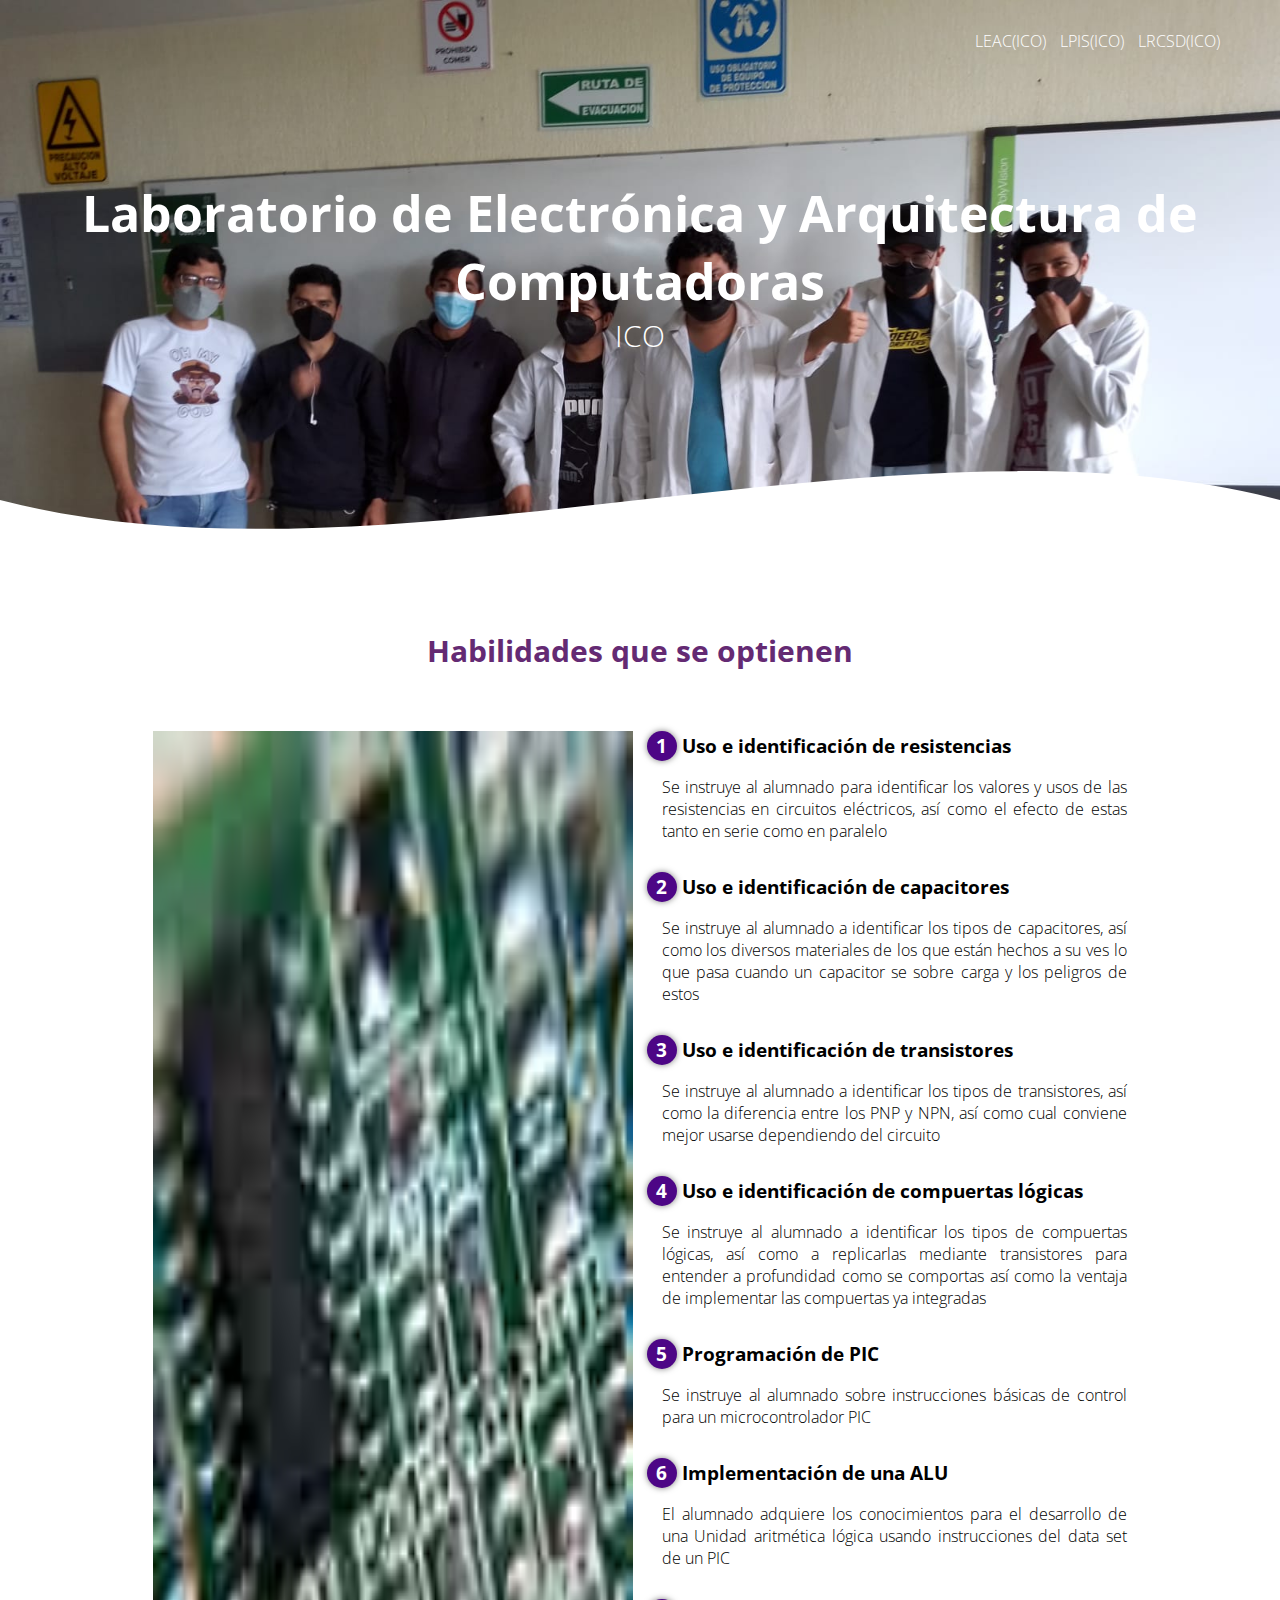
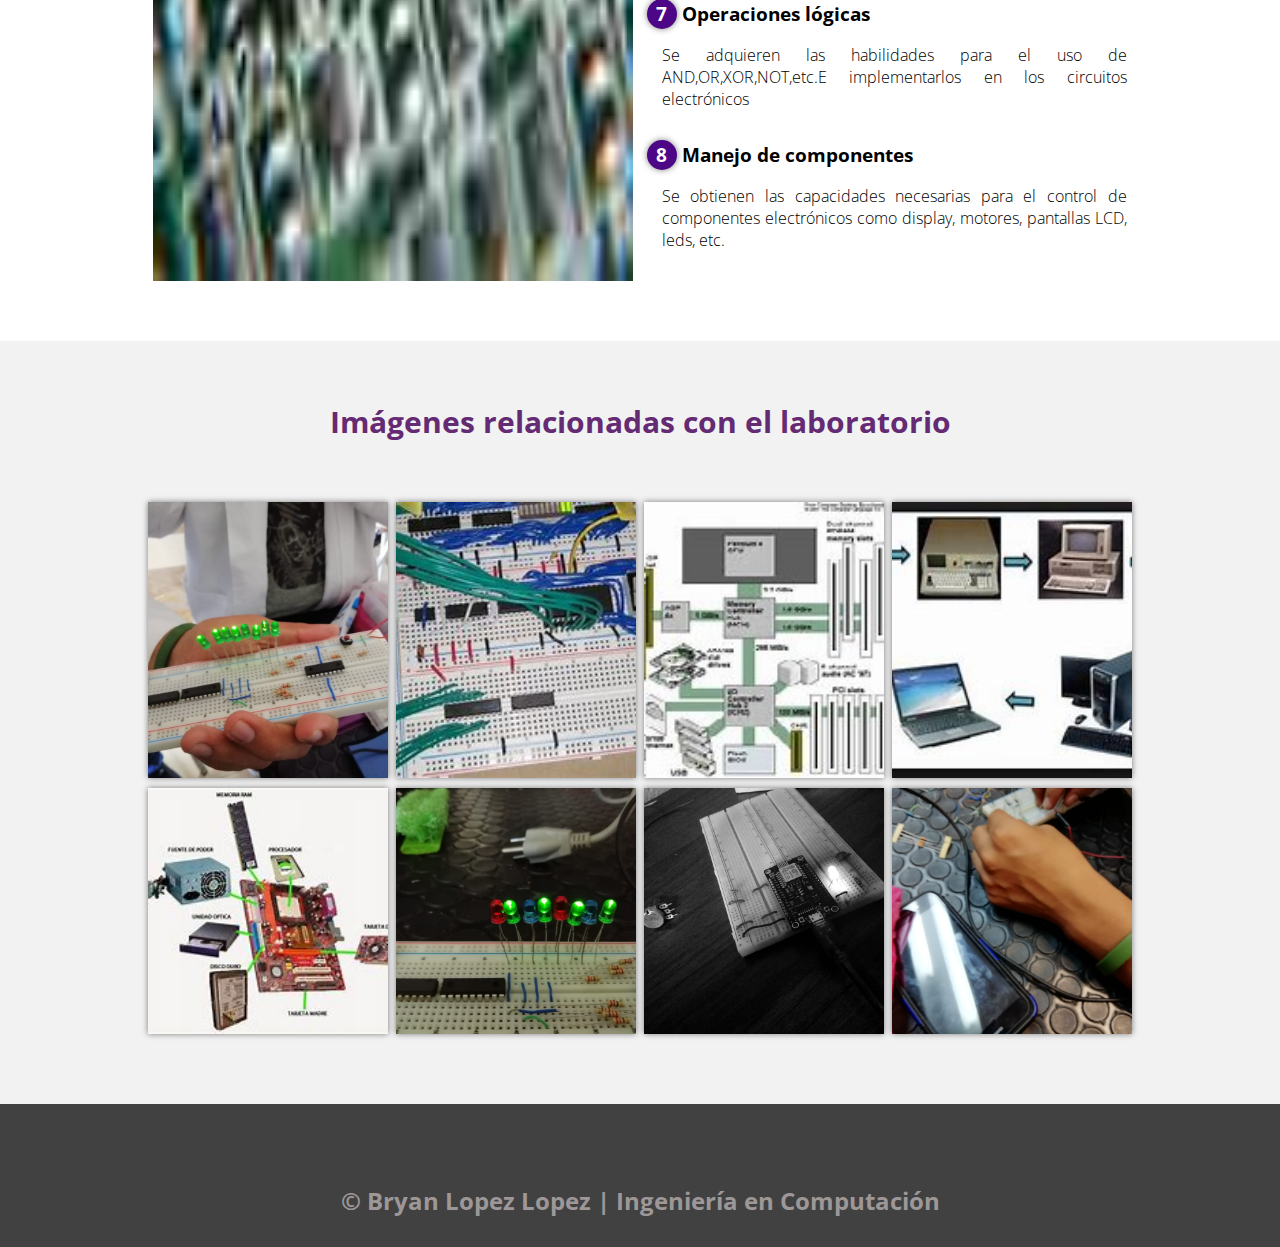
<file: index.html>
<!DOCTYPE html>
<html lang="es">

<head>
    <meta charset="UTF-8">
    <meta name="viewport" content="width=device-width, initial-scale=1.0">
    <meta http-equiv="X-UA-Compatible" content="ie=edge">
    <title>ICO</title>
    <link rel="shortcut icon" href="icono.png" type="image/x-icon">
    <link rel="stylesheet" href="css/estilos.css">
    <link href="https://fonts.googleapis.com/css?family=Open+Sans:300,400,700,800&display=swap" rel="stylesheet"> 
</head>

<body>
    <header>
        <nav>
            
            <a href="index.html">LEAC(ICO)</a>
            <a href="Softwarer.html">LPIS(ICO)</a>
            <a href="Redes.html">LRCSD(ICO)</a>
            
        </nav>
        <section class="textos-header">
            <h1>Laboratorio de Electrónica y Arquitectura de Computadoras</h1>
            <h2>ICO</h2>
        </section>
        <div class="wave" style="height: 150px; overflow: hidden;"><svg viewBox="0 0 500 150" preserveAspectRatio="none"
                style="height: 100%; width: 100%;">
                <path d="M0.00,49.98 C150.00,150.00 349.20,-50.00 500.00,49.98 L500.00,150.00 L0.00,150.00 Z"
                    style="stroke: none; fill: #fff;"></path>
            </svg></div>
    </header>
    <main>
        <section class="contenedor sobre-nosotros">
            <h2 class="titulo">Habilidades que se optienen</h2>
            <div class="contenedor-sobre-nosotros">
                <img src="Ico_img/descarga.jpg" alt="" class="imagen-about-us">
                <div class="contenido-textos">
                    <h3><span>1</span>Uso e identificación de resistencias</h3>
                    <p>Se instruye al alumnado para identificar los valores y usos de las resistencias
                    en circuitos eléctricos, así como el efecto de estas tanto en 
                    serie como en paralelo</p>
                    
                    <h3><span>2</span>Uso e identificación de capacitores</h3>
                    <p>Se instruye al alumnado a identificar los tipos de capacitores, así como
                    los diversos materiales de los que están hechos a su ves lo que pasa
                    cuando un capacitor se sobre carga y los peligros de estos</p>
                    
                    
                    <h3><span>3</span>Uso e identificación de transistores</h3>
                    <p>Se instruye al alumnado a identificar los tipos de transistores, así como la diferencia entre
                    los PNP y NPN, así como cual conviene mejor usarse dependiendo del circuito</p>
                    
                    <h3><span>4</span>Uso e identificación de compuertas lógicas</h3>
                    <p>Se instruye al alumnado a identificar los tipos de compuertas lógicas, así como a replicarlas
                    mediante transistores para entender a profundidad como se comportas así como la ventaja de implementar
                    las compuertas ya integradas</p>
                    <h3><span>5</span>Programación de PIC </h3>
                    <p>Se instruye al alumnado sobre instrucciones básicas de control para un microcontrolador PIC </p>

                    <h3><span>6</span>Implementación de una ALU</h3>
                    <p>El alumnado adquiere los conocimientos para el desarrollo de una Unidad aritmética lógica usando instrucciones del data set de un PIC</p>


                    <h3><span>7</span>Operaciones lógicas</h3>
                    <p>Se adquieren las habilidades para el uso de AND,OR,XOR,NOT,etc.E implementarlos en los circuitos electrónicos  </p>

                    <h3><span>8</span>Manejo de componentes</h3>
                    <p>Se obtienen las capacidades necesarias para el control de componentes electrónicos como display, motores, pantallas LCD, leds, etc. </p>
                </div>
            </div>
        </section>
        <section class="portafolio">
            <div class="contenedor">
                <h2 class="titulo">Imágenes relacionadas con el laboratorio</h2>
                <div class="galeria-port">
                    <div class="imagen-port">
                        <img src="Ico_img/imge9.jpeg" alt="">
                        
                    </div>
                    <div class="imagen-port">
                        <img src="Ico_img/imge7.jpg" alt="">
                        
                    </div>
                    <div class="imagen-port">
                        <img src="Ico_img/imge6.jpg" alt="">
                        
                    </div>
                    <div class="imagen-port">
                       <img src="Ico_img/imge5.jpg" alt="">
                        
                    </div>
                    <div class="imagen-port">
                        <img src="Ico_img/imge8.jpg" alt="">
                        
                    </div>
                    <div class="imagen-port">
                       <img src="Ico_img/imge3.jpeg" alt="">
                        
                    </div>
                    <div class="imagen-port">
                       <img src="Ico_img/imge2.jpeg" alt="">
                        
                    </div>
                    <div class="imagen-port">
                       <img src="Ico_img/imge1.jpeg" alt="">
                        
                    </div>
                </div>
            </div>
        </section>
    </main>
    <footer>
        <h2 class="titulo-final">&copy; Bryan Lopez Lopez | Ingeniería en Computación</h2>
    </footer>
</body>

</html>
</file>
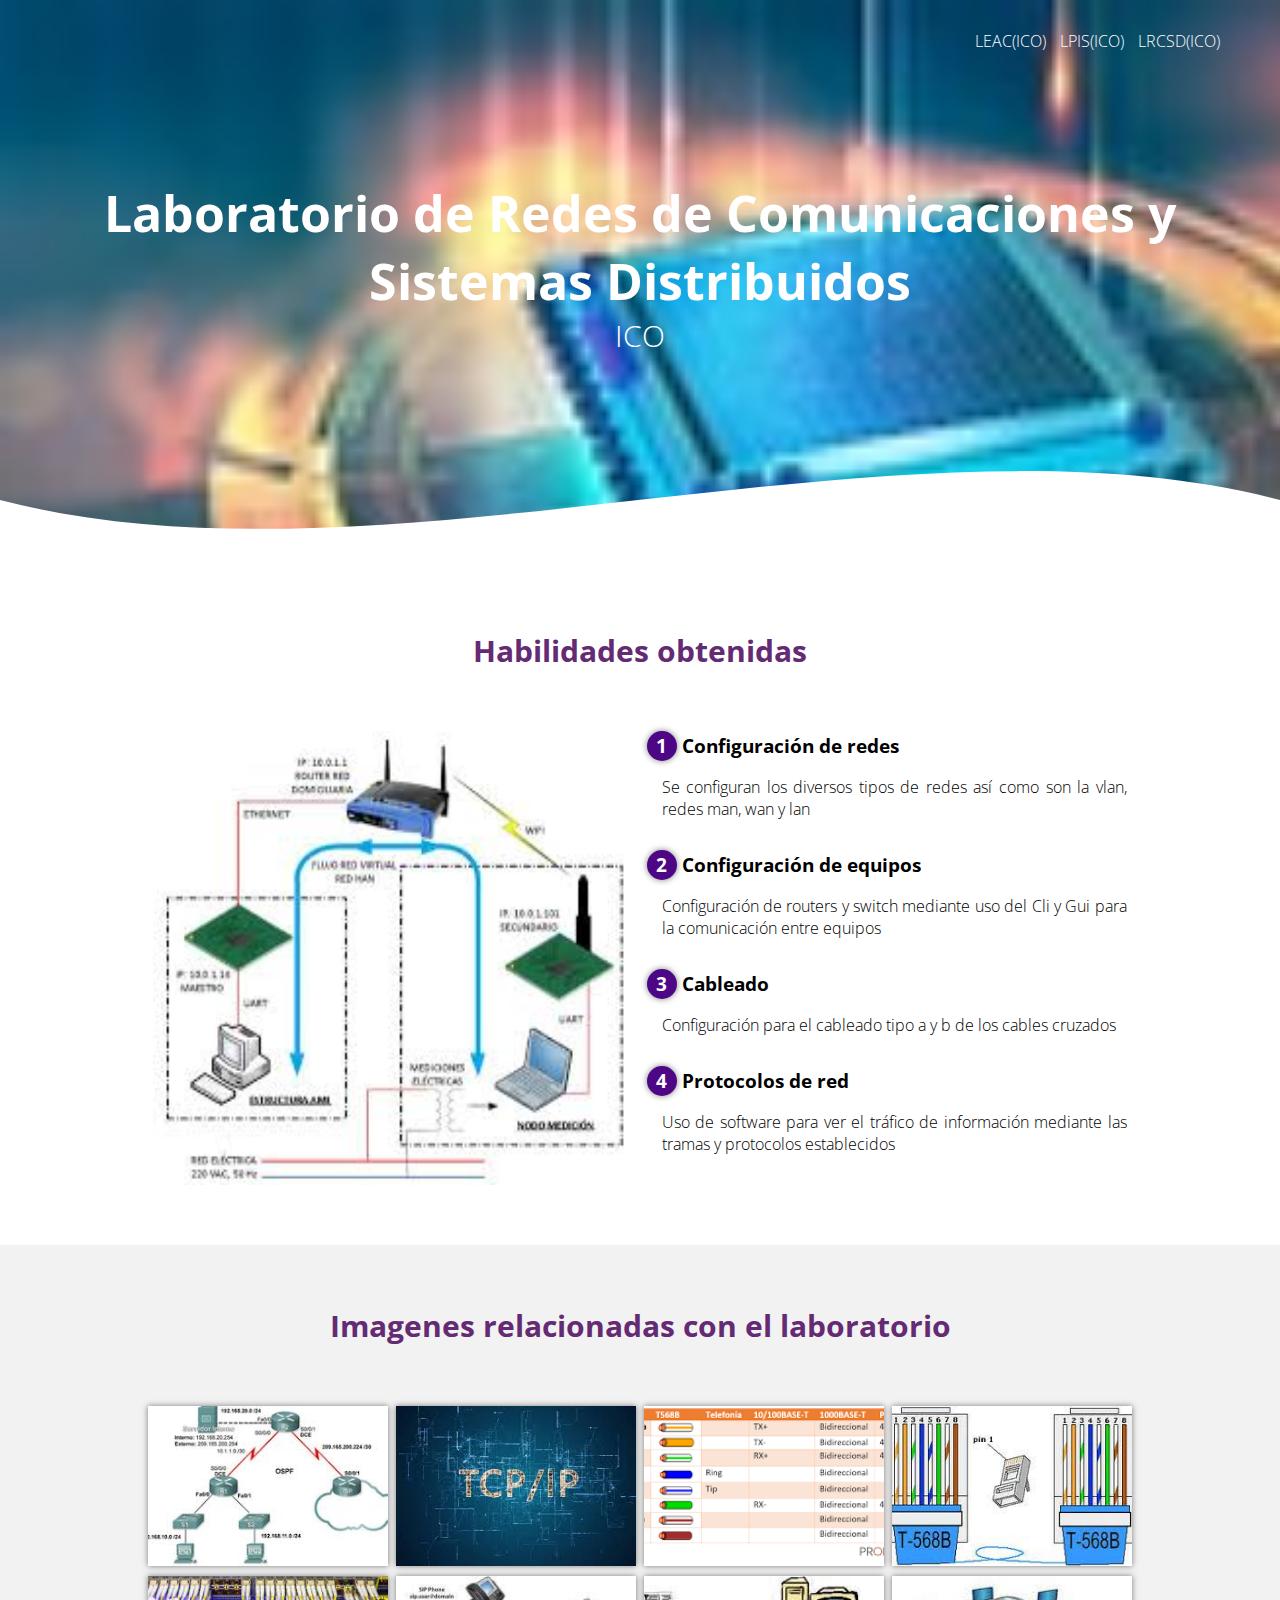
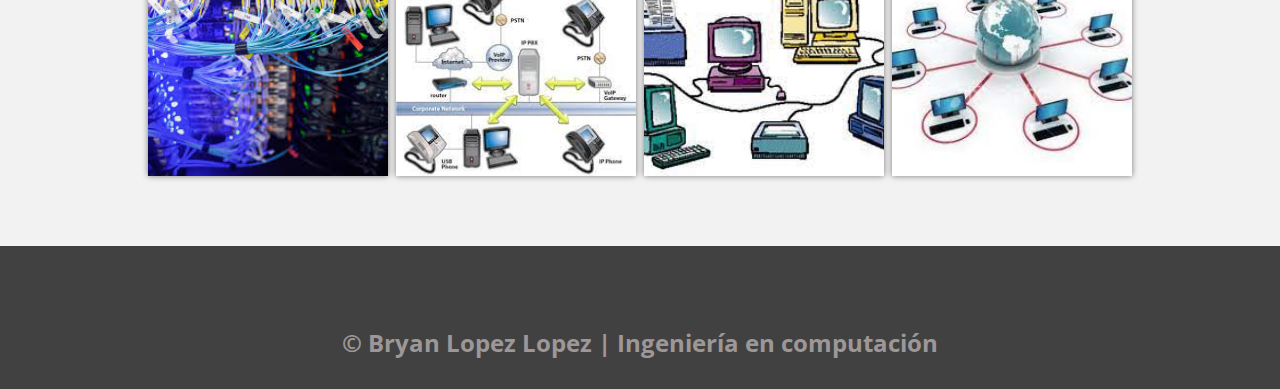
<file: Redes.html>
<!DOCTYPE html>
<html lang="es">

<head>
    <meta charset="UTF-8">
    <meta name="viewport" content="width=device-width, initial-scale=1.0">
    <meta http-equiv="X-UA-Compatible" content="ie=edge">
    <title>ICO</title>
    <link rel="shortcut icon" href="icono.png" type="image/x-icon">
    <link rel="stylesheet" href="css/estilos3.css">
    <link href="https://fonts.googleapis.com/css?family=Open+Sans:300,400,700,800&display=swap" rel="stylesheet">
</head>

<body>
    <header>
        <nav>
            
            
            <a href="index.html">LEAC(ICO)</a>
            <a href="Softwarer.html">LPIS(ICO)</a>
            <a href="Redes.html">LRCSD(ICO)</a>
            

        </nav>
        <section class="textos-header">
            <h1>Laboratorio de Redes de Comunicaciones y Sistemas Distribuidos</h1>
            <h2>ICO</h2>
        </section>
        <div class="wave" style="height: 150px; overflow: hidden;"><svg viewBox="0 0 500 150" preserveAspectRatio="none"
                style="height: 100%; width: 100%;">
                <path d="M0.00,49.98 C150.00,150.00 349.20,-50.00 500.00,49.98 L500.00,150.00 L0.00,150.00 Z"
                    style="stroke: none; fill: #fff;"></path>
            </svg></div>
    </header>
    <main>
        <section class="contenedor sobre-nosotros">
            <h2 class="titulo">Habilidades obtenidas</h2>
            <div class="contenedor-sobre-nosotros">
                <img src="Ico_im/imge9.jfif" alt="" class="imagen-about-us">
                <div class="contenido-textos">
                    <h3><span>1</span>Configuración de redes </h3>
                    <p>Se configuran los diversos tipos de redes así como son la vlan, redes man, wan y lan </p>

                    <h3><span>2</span>Configuración de equipos</h3>
                    <p>Configuración de routers y switch mediante uso del Cli y Gui para la comunicación entre equipos</p>


                    <h3><span>3</span>Cableado</h3>
                    <p>Configuración para el cableado tipo a y b de los cables cruzados </p>

                    <h3><span>4</span>Protocolos de red</h3>
                    <p>Uso de software para ver el tráfico de información mediante las tramas y protocolos establecidos</p>
                </div>
            </div>
        </section>
        <section class="portafolio">
            <div class="contenedor">
                <h2 class="titulo">Imagenes relacionadas con el laboratorio</h2>
                <div class="galeria-port">
                    <div class="imagen-port">
                        <img src="Ico_im/imge8.jfif" alt="">
                    </div>
                    <div class="imagen-port">
                        <img src="Ico_im/imge7.jfif" alt="">
                        
                    </div>
                    <div class="imagen-port">
                        <img src="Ico_im/imge6.png" alt="">
                        
                    </div>
                    <div class="imagen-port">
                       <img src="Ico_im/imge5.jfif" alt="">
                        
                    </div>
                    <div class="imagen-port">
                        <img src="Ico_im/imge4.jfif" alt="">
                        
                    </div>
                    <div class="imagen-port">
                       <img src="Ico_im/imge3.jfif" alt="">
                        
                    </div>
                    <div class="imagen-port">
                       <img src="Ico_im/imge2.jfif" alt="">
                        
                    </div>
                    <div class="imagen-port">
                       <img src="Ico_im/imge1.jfif" alt="">
                        
                    </div>
                </div>
            </div>
        </section>
    </main>
    <footer>
        <h2 class="titulo-final">&copy; Bryan Lopez Lopez | Ingeniería en computación</h2>
    </footer>
</body>

</html>
</file>
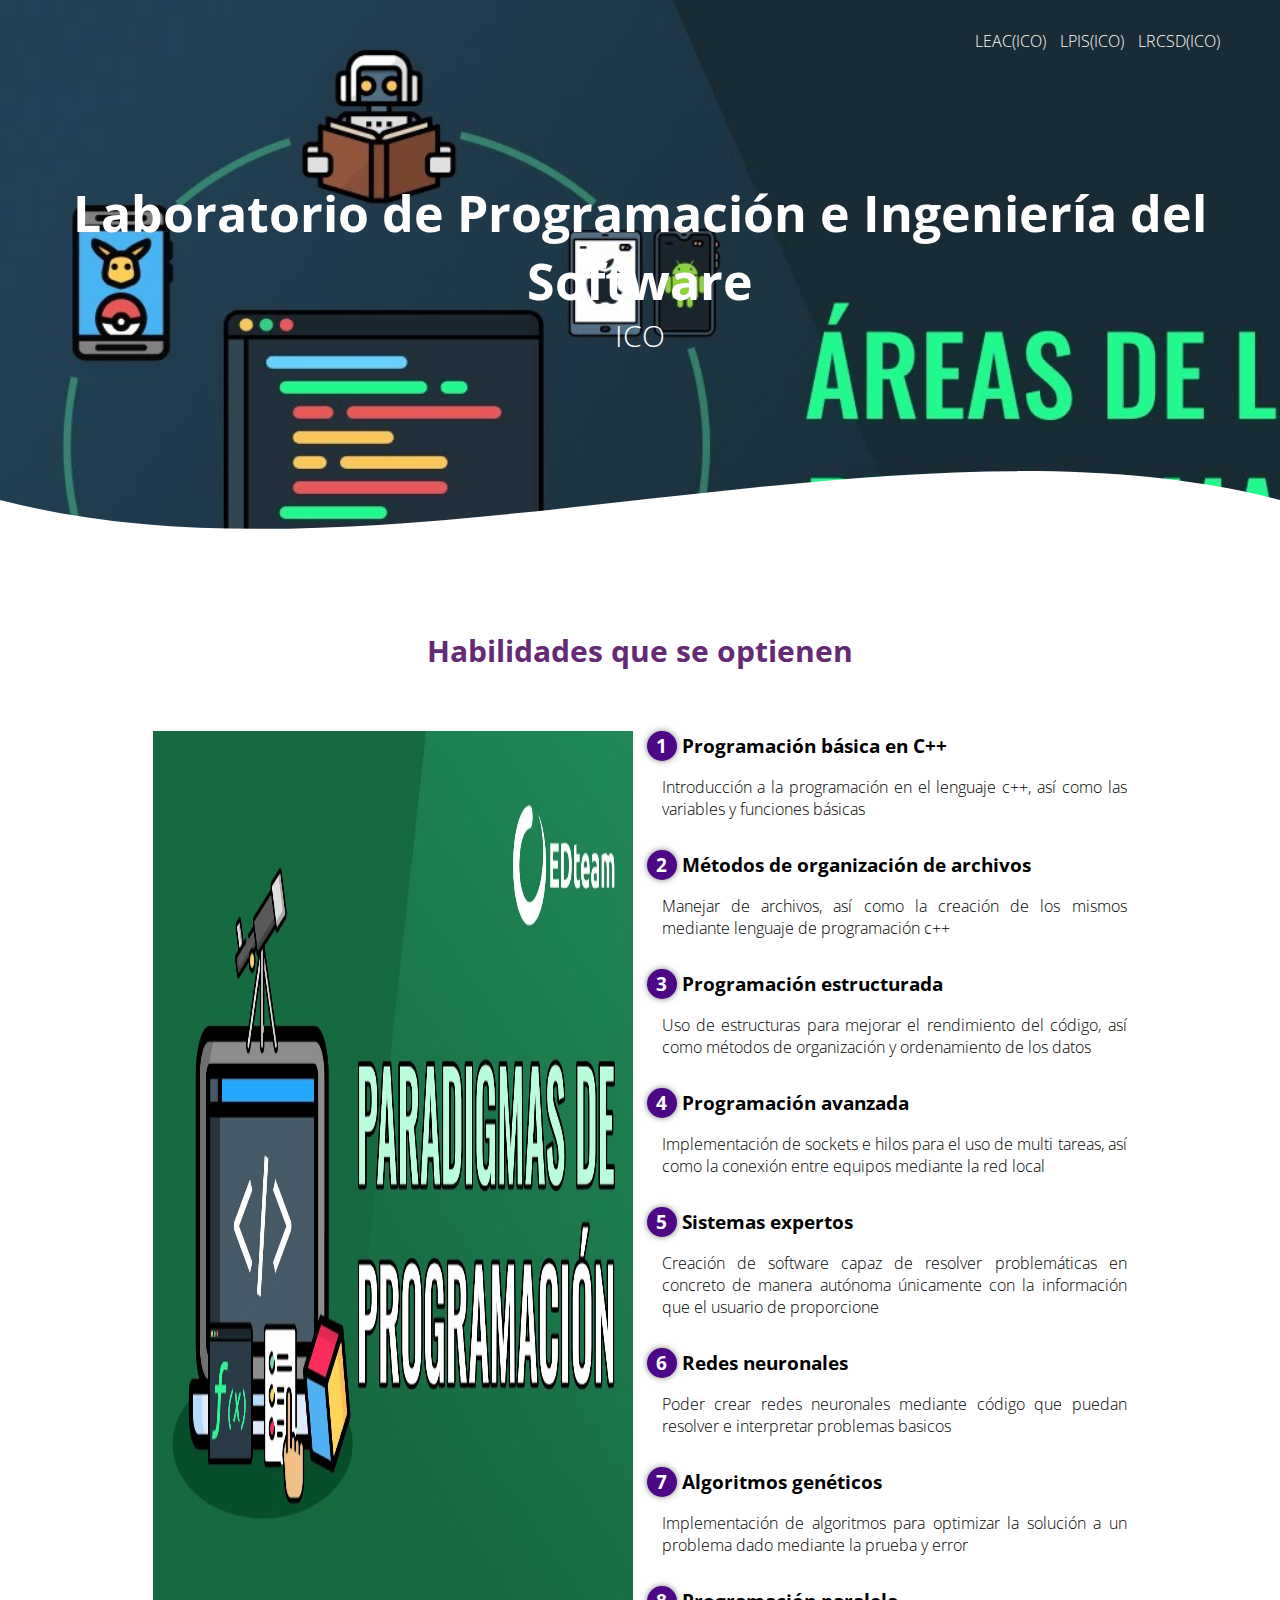
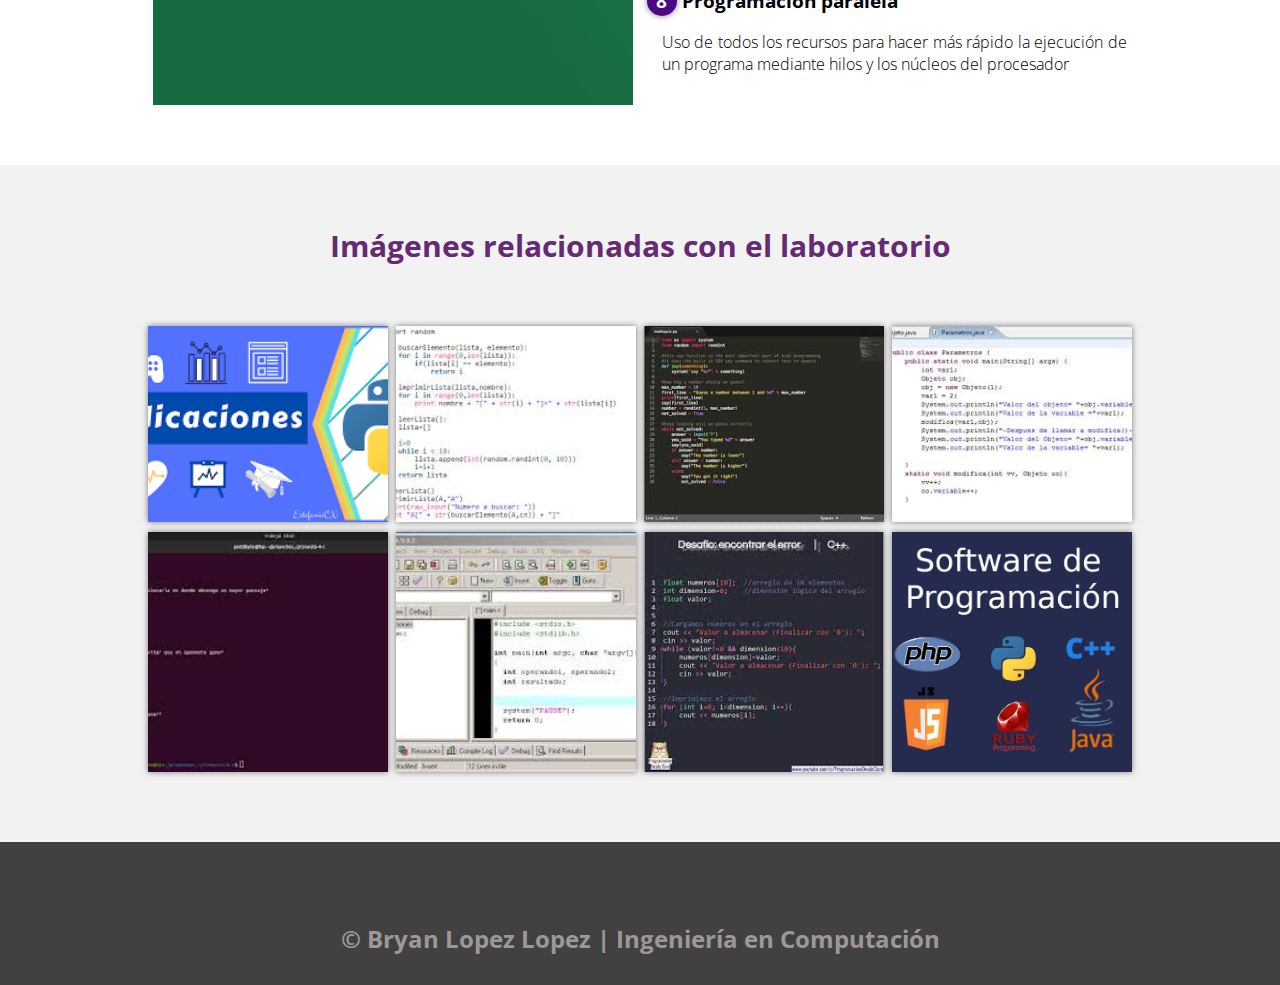
<file: Softwarer.html>
<!DOCTYPE html>
<html lang="es">

<head>
    <meta charset="UTF-8">
    <meta name="viewport" content="width=device-width, initial-scale=1.0">
    <meta http-equiv="X-UA-Compatible" content="ie=edge">
    <title>ICO</title>
    <link rel="shortcut icon" href="icono.png" type="image/x-icon">
    <link rel="stylesheet" href="css/estilos4.css">
    <link href="https://fonts.googleapis.com/css?family=Open+Sans:300,400,700,800&display=swap" rel="stylesheet"> 
</head>

<body>
    <header>
        <nav>
            
            <a href="index.html">LEAC(ICO)</a>
            <a href="Softwarer.html">LPIS(ICO)</a>
            <a href="Redes.html">LRCSD(ICO)</a>
            
        </nav>
        <section class="textos-header">
            <h1>Laboratorio de Programación e Ingeniería del Software</h1>
            <h2>ICO</h2>
        </section>
        <div class="wave" style="height: 150px; overflow: hidden;"><svg viewBox="0 0 500 150" preserveAspectRatio="none"
                style="height: 100%; width: 100%;">
                <path d="M0.00,49.98 C150.00,150.00 349.20,-50.00 500.00,49.98 L500.00,150.00 L0.00,150.00 Z"
                    style="stroke: none; fill: #fff;"></path>
            </svg></div>
    </header>
    <main>
        <section class="contenedor sobre-nosotros">
            <h2 class="titulo">Habilidades que se optienen</h2>
            <div class="contenedor-sobre-nosotros">
                <img src="Ico_i/imge9.jpg" alt="" class="imagen-about-us">
                <div class="contenido-textos">
                    <h3><span>1</span>Programación básica en C++</h3>
                    <p>Introducción a la programación en el lenguaje c++, así como las variables y funciones básicas</p>
                    
                    <h3><span>2</span>Métodos de organización de archivos</h3>
                    <p>Manejar de archivos, así como la creación de los mismos mediante lenguaje de programación c++
                    </p>
                    
                    
                    <h3><span>3</span>Programación estructurada</h3>
                    <p>Uso de estructuras para mejorar el rendimiento del código, así como métodos de organización y
                    ordenamiento de los datos</p>
                    
                    <h3><span>4</span>Programación avanzada</h3>
                    <p>Implementación de sockets e hilos para el uso de multi tareas, así como la conexión entre equipos
                    mediante la red local</p>

                    <h3><span>5</span>Sistemas expertos</h3>
                    <p>Creación de software capaz de resolver problemáticas en concreto de manera autónoma únicamente
                    con la información que el usuario de proporcione</p>
                    <h3><span>6</span>Redes neuronales</h3>
                    <p>Poder crear redes neuronales mediante código que puedan resolver e interpretar problemas basicos</p>
                    <h3><span>7</span>Algoritmos genéticos</h3>
                    <p>Implementación de algoritmos para optimizar la solución a un problema dado mediante la prueba y error</p>
                    <h3><span>8</span>Programación paralela</h3>
                    <p>Uso de todos los recursos para hacer más rápido la ejecución de un programa mediante hilos y los núcleos del
                    procesador</p>


                </div>
            </div>
        </section>
        <section class="portafolio">
            <div class="contenedor">
                <h2 class="titulo">Imágenes relacionadas con el laboratorio</h2>
                <div class="galeria-port">
                    <div class="imagen-port">
                        <img src="Ico_i/imge8.jpg" alt="">
                        
                    </div>
                    <div class="imagen-port">
                        <img src="Ico_i/imge7.jpg" alt="">
                        
                    </div>
                    <div class="imagen-port">
                        <img src="Ico_i/imge6.jpg" alt="">
                        
                    </div>
                    <div class="imagen-port">
                       <img src="Ico_i/imge5.jpg" alt="">
                        
                    </div>
                    <div class="imagen-port">
                        <img src="Ico_i/imge4.jpg" alt="">
                        
                    </div>
                    <div class="imagen-port">
                       <img src="Ico_i/imge3.jpg" alt="">
                        
                    </div>
                    <div class="imagen-port">
                       <img src="Ico_i/imge2.jpg" alt="">
                        
                    </div>
                    <div class="imagen-port">
                       <img src="Ico_i/imge1.jpg" alt="">
                        
                    </div>
                </div>
            </div>
        </section>
    </main>
    <footer>
        <h2 class="titulo-final">&copy; Bryan Lopez Lopez | Ingeniería en Computación</h2>
    </footer>
</body>

</html>
</file>
<file: css/estilos.css>
* {
    margin: 0;
    padding: 0;
    box-sizing: border-box;
}

body {
    font-family: 'open sans';
}

.contenedor {
    padding: 60px 0;
    width: 90%;
    max-width: 1000px;
    margin: auto;
    overflow: hidden;
}

.titulo {
    color: #642a73;
    font-size: 30px;
    text-align: center;
    margin-bottom: 60px;
}

/* Header */


header{
    width: 100%;
    height: 600px;
    background: #FCF9F9;
    /* fallback for old browsers */
    background: -webkit-linear-gradient(to right, hsla(340, 95%, 50%, 0.459), hsla(317, 45%, 52%, 0.664)), url("../Ico_img/img1.jpeg");
    /* Chrome 10-25, Safari 5.1-6 */
    background: linear-gradient(to right, hsla(340, 100%, 0%, 0.0), hsla(317, 45%, 52%, 0.0)), url("../Ico_img/img1.jpeg");
    /* W3C, IE 10+/ Edge, Firefox 16+, Chrome 26+, Opera 12+, Safari 7+ */
    background-size: cover;
    background-attachment: fixed;
    position: relative;
}

nav{
    text-align: right;
    padding: 30px 50px 0 0;
}

nav > a{
    color:#fff;
    font-weight: 300;
    text-decoration: none;
    margin-right: 10px;
}

nav > a:hover{
    text-decoration: underline;
}

header .textos-header{
    display: flex;
    height: 430px;
    width: 100%;
    align-items: center;
    justify-content: center;
    flex-direction: column;
    text-align: center;
}

.textos-header h1{
    font-size: 50px;
    color:#fff;
}

.textos-header h2{
    font-size: 30px;
    font-weight: 300;
    color:#fff;
}

.wave{
    position: absolute;
    bottom: 0;
    width: 100%;
}

/* About us */

main .sobre-nosotros{
    padding: 30px 0 60px 0;
}
.contenedor-sobre-nosotros{
    display: flex;
    justify-content: space-evenly;
}

.imagen-about-us{
    width: 48%;
}

.sobre-nosotros .contenido-textos{
    width: 48%;
}

.contenido-textos h3{
    margin-bottom: 15px;
}

.contenido-textos h3 span{
    background: #4d0686;
    color: #fff;
    border-radius: 50%;
    display: inline-block;
    text-align: center;
    width: 30px;
    height: 30px;
    padding: 2px;
    box-shadow: 0 0 6px 0 rgba(0, 0, 0, .5);
    margin-right: 5px;
}

.contenido-textos p{
    padding: 0px 0px 30px 15px;
    font-weight: 300;
    text-align: justify;
}

/* Galeria */


.portafolio{
    background: #f2f2f2;
}

.galeria-port{
    display: flex;
    justify-content: space-evenly;
    flex-wrap: wrap;
}

.imagen-port{
    width: 24%;
    margin-bottom: 10px;
    overflow: hidden;
    position: relative;
    cursor: pointer;
    box-shadow: 0 0 6px 0 rgba(0, 0, 0, .5);
}

.imagen-port > img{
    width: 100%;
    height: 100%;
    object-fit: cover;
    display: block;
}

.hover-galeria{
    position: absolute;
    width: 100%;
    height: 100%;
    top: 0;
    transform: scale(0);
    background: hsla(273,91%,27%, 0.7);
    transition: transform .5s;
    display: flex;
    justify-content: center;
    align-items: center;
    flex-direction: column;
}

.hover-galeria img{
    width: 50px;
}

.hover-galeria p{
    color: #fff;
}

.imagen-port:hover .hover-galeria{
    transform: scale(1);
}

/* Clients */

.cards{
    display: flex;
    justify-content: space-evenly;
}

.cards .card{
    background: #4d0686;
    display: flex;
    width: 46%;
    height: 200px;
    align-items: center;
    justify-content: space-evenly;
    border-radius: 5px;
    box-shadow: 0 0 6px 0 rgba(0, 0, 0, 0.6);
}

.cards .card img{
    width: 100px;
    height: 100px;
    object-fit: cover;
    border: 3px solid #fff;
    border-radius: 50%;
    display: block;
}

.cards .card > .contenido-texto-card{
    width: 60%;
    color: #fff;
}

.cards .card > .contenido-texto-card p{
    font-weight: 300;
    padding-top: 5px;
}

/*  Our team */

.about-services{
    background: #f2f2f2;
    padding-bottom: 30px;
}


.servicio-cont{
    display:flex;
    justify-content: space-between;
    align-items: center;
}

.servicio-ind{
    width: 28%;
    text-align: center;
}

.servicio-ind img{
    width: 90%;
}

.servicio-ind h3{
    margin: 10px 0;
}

.servicio-ind p{
    font-weight: 300;
    text-align: justify;
}

/* footer */

footer{
    background: #414141;
    padding: 60px 0 30px 0;
    margin: auto;
    overflow: hidden;
}

.contenedor-footer{
    display: flex;
    width: 90%;
    justify-content: space-evenly;
    margin: auto;
    padding-bottom: 50px;
    border-bottom: 1px solid #ccc;
}

.content-foo{
    text-align: center;
}

.content-foo h4{
    color: #fff;
    border-bottom: 3px solid #af20d3;
    padding-bottom: 5px;
    margin-bottom: 10px;
}

.content-foo p{
    color: #ccc;
}

.titulo-final{
    text-align: center;
    font-size: 24px;
    margin: 20px 0 0 0;
    color: #9e9797;
}

@media screen and (max-width:900px){
    header{
        background-position: center;
    }

    .contenedor-sobre-nosotros{
        flex-direction: column;
        justify-content: center;
        align-items: center;
    }

    .sobre-nosotros .contenido-textos{
        width: 90%;
    }

    .imagen-about-us{
        width: 90%;
    }

    /* Galeria */

    .imagen-port{
        width: 44%;
    }

    /* Clientes */

    .cards{
        flex-direction: column;
        justify-content: center;
        align-items: center;
    }

    .cards .card{
        width: 90%;
    }

    .cards .card:first-child{
        margin-bottom: 30px;
    }

    /* servicios */

    .servicio-cont{
        justify-content: center;
        flex-direction: column;
    }

    .servicio-ind{
        width: 100%;
        text-align: center;
    }

    .servicio-ind:nth-child(1), .servicio-ind:nth-child(2){
        margin-bottom: 60px;
    }

    .servicio-ind img{
        width: 90%;
    }
}

@media screen and (max-width:500px){
    nav{
        text-align: center;
        padding: 30px 0 0 0;
    }

    nav > a{
        margin-right: 5px;
    }

    .textos-header h1{
        font-size: 35px;
    }

    .textos-header h2{
        font-size: 20px;
    }

    /* ABOUT US */

    .imagen-about-us{
        margin-bottom: 60px;
        width: 99%;
    }

    .sobre-nosotros .contenido-textos{
        width: 95%;
    }

    /* Galeria */

    .imagen-port{
        width: 95%;
    }

    /* Clients */

    .cards .card{
        height: 450px;
        display: flex;
        flex-direction: column;
        align-items: center;
    }

    .cards .card img{
        width: 90px;
        height: 90px;
    }

    /* Footer */

    .contenedor-footer{
        flex-direction: column;
        border: none;
    }

    .content-foo{
        margin-bottom: 20px;
        text-align: center;
    }

    .content-foo h4{
        border: none;
    }

    .content-foo p{
        color: #ccc;
        border-bottom: 1px solid #f2f2f2;
        padding-bottom: 20px;
    }

    .titulo-final{
        font-size: 20px;
    }
}
</file>
<file: css/estilos3.css>
* {
    margin: 0;
    padding: 0;
    box-sizing: border-box;
}

body {
    font-family: 'open sans';
}

.contenedor {
    padding: 60px 0;
    width: 90%;
    max-width: 1000px;
    margin: auto;
    overflow: hidden;
}

.titulo {
    color: #642a73;
    font-size: 30px;
    text-align: center;
    margin-bottom: 60px;
}

/* Header */


header{
    width: 100%;
    height: 600px;
    background: #FCF9F9;
    /* fallback for old browsers */
    background: -webkit-linear-gradient(to right, hsla(340, 95%, 50%, 0.459), hsla(317, 45%, 52%, 0.664)), url("../Ico_im/th.jpg");
    /* Chrome 10-25, Safari 5.1-6 */
    background: linear-gradient(to right, hsla(340, 100%, 0%, 0.0), hsla(317, 45%, 52%, 0.0)), url("../Ico_im/th.jpg");
    /* W3C, IE 10+/ Edge, Firefox 16+, Chrome 26+, Opera 12+, Safari 7+ */
    background-size: cover;
    background-attachment: fixed;
    position: relative;
}

nav{
    text-align: right;
    padding: 30px 50px 0 0;
}

nav > a{
    color:#fff;
    font-weight: 300;
    text-decoration: none;
    margin-right: 10px;
}

nav > a:hover{
    text-decoration: underline;
}

header .textos-header{
    display: flex;
    height: 430px;
    width: 100%;
    align-items: center;
    justify-content: center;
    flex-direction: column;
    text-align: center;
}

.textos-header h1{
    font-size: 50px;
    color:#fff;
}

.textos-header h2{
    font-size: 30px;
    font-weight: 300;
    color:#fff;
}

.wave{
    position: absolute;
    bottom: 0;
    width: 100%;
}

/* About us */

main .sobre-nosotros{
    padding: 30px 0 60px 0;
}
.contenedor-sobre-nosotros{
    display: flex;
    justify-content: space-evenly;
}

.imagen-about-us{
    width: 48%;
}

.sobre-nosotros .contenido-textos{
    width: 48%;
}

.contenido-textos h3{
    margin-bottom: 15px;
}

.contenido-textos h3 span{
    background: #4d0686;
    color: #fff;
    border-radius: 50%;
    display: inline-block;
    text-align: center;
    width: 30px;
    height: 30px;
    padding: 2px;
    box-shadow: 0 0 6px 0 rgba(0, 0, 0, .5);
    margin-right: 5px;
}

.contenido-textos p{
    padding: 0px 0px 30px 15px;
    font-weight: 300;
    text-align: justify;
}

/* Galeria */


.portafolio{
    background: #f2f2f2;
}

.galeria-port{
    display: flex;
    justify-content: space-evenly;
    flex-wrap: wrap;
}

.imagen-port{
    width: 24%;
    margin-bottom: 10px;
    overflow: hidden;
    position: relative;
    cursor: pointer;
    box-shadow: 0 0 6px 0 rgba(0, 0, 0, .5);
}

.imagen-port > img{
    width: 100%;
    height: 100%;
    object-fit: cover;
    display: block;
}

.hover-galeria{
    position: absolute;
    width: 100%;
    height: 100%;
    top: 0;
    transform: scale(0);
    background: hsla(273,91%,27%, 0.7);
    transition: transform .5s;
    display: flex;
    justify-content: center;
    align-items: center;
    flex-direction: column;
}

.hover-galeria img{
    width: 50px;
}

.hover-galeria p{
    color: #fff;
}

.imagen-port:hover .hover-galeria{
    transform: scale(1);
}

/* Clients */

.cards{
    display: flex;
    justify-content: space-evenly;
}

.cards .card{
    background: #4d0686;
    display: flex;
    width: 46%;
    height: 200px;
    align-items: center;
    justify-content: space-evenly;
    border-radius: 5px;
    box-shadow: 0 0 6px 0 rgba(0, 0, 0, 0.6);
}

.cards .card img{
    width: 100px;
    height: 100px;
    object-fit: cover;
    border: 3px solid #fff;
    border-radius: 50%;
    display: block;
}

.cards .card > .contenido-texto-card{
    width: 60%;
    color: #fff;
}

.cards .card > .contenido-texto-card p{
    font-weight: 300;
    padding-top: 5px;
}

/*  Our team */

.about-services{
    background: #f2f2f2;
    padding-bottom: 30px;
}


.servicio-cont{
    display:flex;
    justify-content: space-between;
    align-items: center;
}

.servicio-ind{
    width: 28%;
    text-align: center;
}

.servicio-ind img{
    width: 90%;
}

.servicio-ind h3{
    margin: 10px 0;
}

.servicio-ind p{
    font-weight: 300;
    text-align: justify;
}

/* footer */

footer{
    background: #414141;
    padding: 60px 0 30px 0;
    margin: auto;
    overflow: hidden;
}

.contenedor-footer{
    display: flex;
    width: 90%;
    justify-content: space-evenly;
    margin: auto;
    padding-bottom: 50px;
    border-bottom: 1px solid #ccc;
}

.content-foo{
    text-align: center;
}

.content-foo h4{
    color: #fff;
    border-bottom: 3px solid #af20d3;
    padding-bottom: 5px;
    margin-bottom: 10px;
}

.content-foo p{
    color: #ccc;
}

.titulo-final{
    text-align: center;
    font-size: 24px;
    margin: 20px 0 0 0;
    color: #9e9797;
}

@media screen and (max-width:900px){
    header{
        background-position: center;
    }

    .contenedor-sobre-nosotros{
        flex-direction: column;
        justify-content: center;
        align-items: center;
    }

    .sobre-nosotros .contenido-textos{
        width: 90%;
    }

    .imagen-about-us{
        width: 90%;
    }

    /* Galeria */

    .imagen-port{
        width: 44%;
    }

    /* Clientes */

    .cards{
        flex-direction: column;
        justify-content: center;
        align-items: center;
    }

    .cards .card{
        width: 90%;
    }

    .cards .card:first-child{
        margin-bottom: 30px;
    }

    /* servicios */

    .servicio-cont{
        justify-content: center;
        flex-direction: column;
    }

    .servicio-ind{
        width: 100%;
        text-align: center;
    }

    .servicio-ind:nth-child(1), .servicio-ind:nth-child(2){
        margin-bottom: 60px;
    }

    .servicio-ind img{
        width: 90%;
    }
}

@media screen and (max-width:500px){
    nav{
        text-align: center;
        padding: 30px 0 0 0;
    }

    nav > a{
        margin-right: 5px;
    }

    .textos-header h1{
        font-size: 35px;
    }

    .textos-header h2{
        font-size: 20px;
    }

    /* ABOUT US */

    .imagen-about-us{
        margin-bottom: 60px;
        width: 99%;
    }

    .sobre-nosotros .contenido-textos{
        width: 95%;
    }

    /* Galeria */

    .imagen-port{
        width: 95%;
    }

    /* Clients */

    .cards .card{
        height: 450px;
        display: flex;
        flex-direction: column;
        align-items: center;
    }

    .cards .card img{
        width: 90px;
        height: 90px;
    }

    /* Footer */

    .contenedor-footer{
        flex-direction: column;
        border: none;
    }

    .content-foo{
        margin-bottom: 20px;
        text-align: center;
    }

    .content-foo h4{
        border: none;
    }

    .content-foo p{
        color: #ccc;
        border-bottom: 1px solid #f2f2f2;
        padding-bottom: 20px;
    }

    .titulo-final{
        font-size: 20px;
    }
}
</file>
<file: css/estilos4.css>
* {
    margin: 0;
    padding: 0;
    box-sizing: border-box;
}

body {
    font-family: 'open sans';
}

.contenedor {
    padding: 60px 0;
    width: 90%;
    max-width: 1000px;
    margin: auto;
    overflow: hidden;
}

.titulo {
    color: #642a73;
    font-size: 30px;
    text-align: center;
    margin-bottom: 60px;
}

/* Header */


header{
    width: 100%;
    height: 600px;
    background: #FCF9F9;
    /* fallback for old browsers */
    background: -webkit-linear-gradient(to right, hsla(340, 95%, 50%, 0.459), hsla(317, 45%, 52%, 0.664)), url("../Ico_i/th2.jpg");
    /* Chrome 10-25, Safari 5.1-6 */
    background: linear-gradient(to right, hsla(340, 100%, 0%, 0.0), hsla(317, 45%, 52%, 0.0)), url("../Ico_i/th2.jpg");
    /* W3C, IE 10+/ Edge, Firefox 16+, Chrome 26+, Opera 12+, Safari 7+ */
    background-size: cover;
    background-attachment: fixed;
    position: relative;
}

nav{
    text-align: right;
    padding: 30px 50px 0 0;
}

nav > a{
    color:#fff;
    font-weight: 300;
    text-decoration: none;
    margin-right: 10px;
}

nav > a:hover{
    text-decoration: underline;
}

header .textos-header{
    display: flex;
    height: 430px;
    width: 100%;
    align-items: center;
    justify-content: center;
    flex-direction: column;
    text-align: center;
}

.textos-header h1{
    font-size: 50px;
    color:#fff;
}

.textos-header h2{
    font-size: 30px;
    font-weight: 300;
    color:#fff;
}

.wave{
    position: absolute;
    bottom: 0;
    width: 100%;
}

/* About us */

main .sobre-nosotros{
    padding: 30px 0 60px 0;
}
.contenedor-sobre-nosotros{
    display: flex;
    justify-content: space-evenly;
}

.imagen-about-us{
    width: 48%;
}

.sobre-nosotros .contenido-textos{
    width: 48%;
}

.contenido-textos h3{
    margin-bottom: 15px;
}

.contenido-textos h3 span{
    background: #4d0686;
    color: #fff;
    border-radius: 50%;
    display: inline-block;
    text-align: center;
    width: 30px;
    height: 30px;
    padding: 2px;
    box-shadow: 0 0 6px 0 rgba(0, 0, 0, .5);
    margin-right: 5px;
}

.contenido-textos p{
    padding: 0px 0px 30px 15px;
    font-weight: 300;
    text-align: justify;
}

/* Galeria */


.portafolio{
    background: #f2f2f2;
}

.galeria-port{
    display: flex;
    justify-content: space-evenly;
    flex-wrap: wrap;
}

.imagen-port{
    width: 24%;
    margin-bottom: 10px;
    overflow: hidden;
    position: relative;
    cursor: pointer;
    box-shadow: 0 0 6px 0 rgba(0, 0, 0, .5);
}

.imagen-port > img{
    width: 100%;
    height: 100%;
    object-fit: cover;
    display: block;
}

.hover-galeria{
    position: absolute;
    width: 100%;
    height: 100%;
    top: 0;
    transform: scale(0);
    background: hsla(273,91%,27%, 0.7);
    transition: transform .5s;
    display: flex;
    justify-content: center;
    align-items: center;
    flex-direction: column;
}

.hover-galeria img{
    width: 50px;
}

.hover-galeria p{
    color: #fff;
}

.imagen-port:hover .hover-galeria{
    transform: scale(1);
}

/* Clients */

.cards{
    display: flex;
    justify-content: space-evenly;
}

.cards .card{
    background: #4d0686;
    display: flex;
    width: 46%;
    height: 200px;
    align-items: center;
    justify-content: space-evenly;
    border-radius: 5px;
    box-shadow: 0 0 6px 0 rgba(0, 0, 0, 0.6);
}

.cards .card img{
    width: 100px;
    height: 100px;
    object-fit: cover;
    border: 3px solid #fff;
    border-radius: 50%;
    display: block;
}

.cards .card > .contenido-texto-card{
    width: 60%;
    color: #fff;
}

.cards .card > .contenido-texto-card p{
    font-weight: 300;
    padding-top: 5px;
}

/*  Our team */

.about-services{
    background: #f2f2f2;
    padding-bottom: 30px;
}


.servicio-cont{
    display:flex;
    justify-content: space-between;
    align-items: center;
}

.servicio-ind{
    width: 28%;
    text-align: center;
}

.servicio-ind img{
    width: 90%;
}

.servicio-ind h3{
    margin: 10px 0;
}

.servicio-ind p{
    font-weight: 300;
    text-align: justify;
}

/* footer */

footer{
    background: #414141;
    padding: 60px 0 30px 0;
    margin: auto;
    overflow: hidden;
}

.contenedor-footer{
    display: flex;
    width: 90%;
    justify-content: space-evenly;
    margin: auto;
    padding-bottom: 50px;
    border-bottom: 1px solid #ccc;
}

.content-foo{
    text-align: center;
}

.content-foo h4{
    color: #fff;
    border-bottom: 3px solid #af20d3;
    padding-bottom: 5px;
    margin-bottom: 10px;
}

.content-foo p{
    color: #ccc;
}

.titulo-final{
    text-align: center;
    font-size: 24px;
    margin: 20px 0 0 0;
    color: #9e9797;
}

@media screen and (max-width:900px){
    header{
        background-position: center;
    }

    .contenedor-sobre-nosotros{
        flex-direction: column;
        justify-content: center;
        align-items: center;
    }

    .sobre-nosotros .contenido-textos{
        width: 90%;
    }

    .imagen-about-us{
        width: 90%;
    }

    /* Galeria */

    .imagen-port{
        width: 44%;
    }

    /* Clientes */

    .cards{
        flex-direction: column;
        justify-content: center;
        align-items: center;
    }

    .cards .card{
        width: 90%;
    }

    .cards .card:first-child{
        margin-bottom: 30px;
    }

    /* servicios */

    .servicio-cont{
        justify-content: center;
        flex-direction: column;
    }

    .servicio-ind{
        width: 100%;
        text-align: center;
    }

    .servicio-ind:nth-child(1), .servicio-ind:nth-child(2){
        margin-bottom: 60px;
    }

    .servicio-ind img{
        width: 90%;
    }
}

@media screen and (max-width:500px){
    nav{
        text-align: center;
        padding: 30px 0 0 0;
    }

    nav > a{
        margin-right: 5px;
    }

    .textos-header h1{
        font-size: 35px;
    }

    .textos-header h2{
        font-size: 20px;
    }

    /* ABOUT US */

    .imagen-about-us{
        margin-bottom: 60px;
        width: 99%;
    }

    .sobre-nosotros .contenido-textos{
        width: 95%;
    }

    /* Galeria */

    .imagen-port{
        width: 95%;
    }

    /* Clients */

    .cards .card{
        height: 450px;
        display: flex;
        flex-direction: column;
        align-items: center;
    }

    .cards .card img{
        width: 90px;
        height: 90px;
    }

    /* Footer */

    .contenedor-footer{
        flex-direction: column;
        border: none;
    }

    .content-foo{
        margin-bottom: 20px;
        text-align: center;
    }

    .content-foo h4{
        border: none;
    }

    .content-foo p{
        color: #ccc;
        border-bottom: 1px solid #f2f2f2;
        padding-bottom: 20px;
    }

    .titulo-final{
        font-size: 20px;
    }
}
</file>
